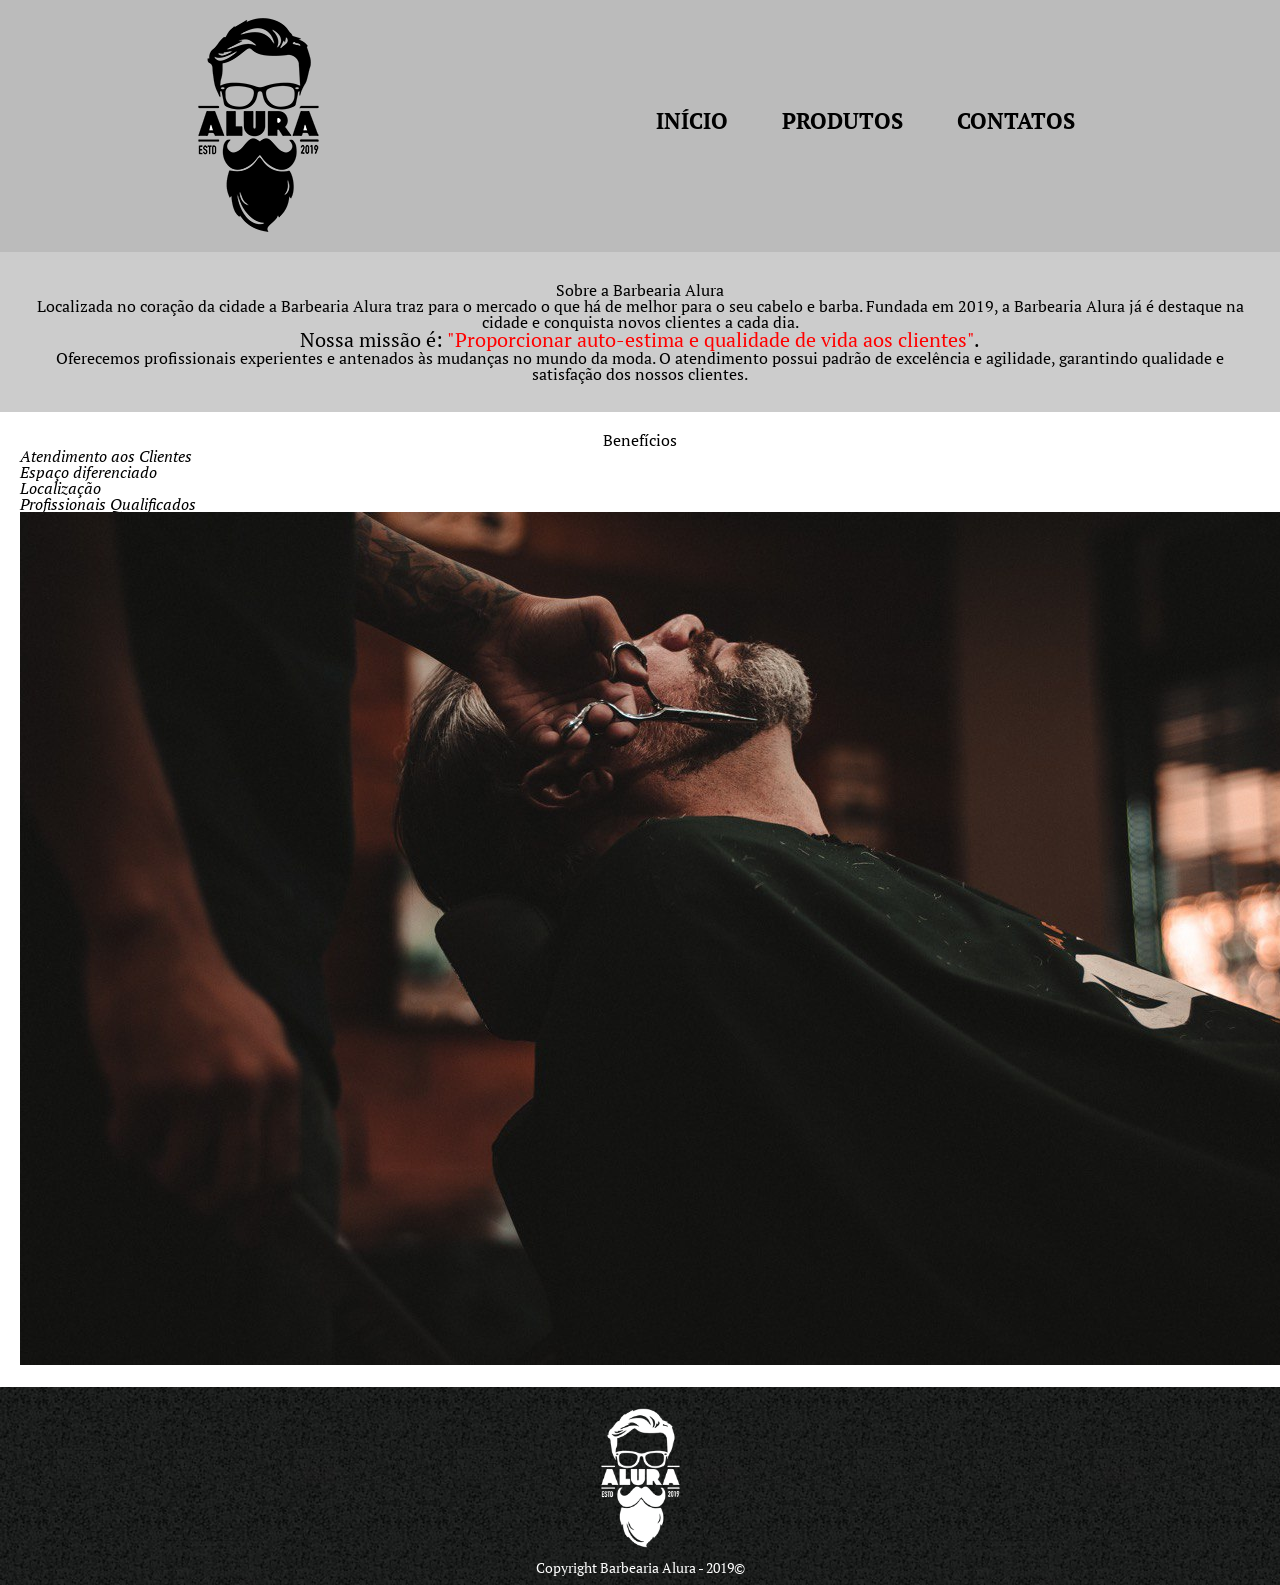
<file: index.html>
<!DOCTYPE html>
<html lang="pt-br">

    <head>
        <meta charset="UTF-8">
        <title>Barbearia Alura</title>

        <link rel="stylesheet" href="reset.css">
        <link rel="stylesheet" href="stylebarbearia.css">
        <link rel="preconnect" href="https://fonts.googleapis.com">
        <link rel="preconnect" href="https://fonts.gstatic.com" crossorigin>
        <link href="https://fonts.googleapis.com/css2?family=PT+Serif&display=swap" rel="stylesheet">

    </head>

    <body>
        <header>
            <div class="caixa">
                <h1><img src="img/logo.png"></h1>
                <nav>
                    <ul>
                        <li><a href="https://www.lucasc.tk/modelo-barbearia/index">Início</a></li>
                        <li><a href="https://www.lucasc.tk/modelo-barbearia/produtos-barbearia.html">Produtos</a></li>
                        <li><a href="https://www.lucasc.tk/modelo-barbearia/contato.html">Contatos</a></li>
                    </ul>
                </nav>
            </div>
        </header>

        <div class="principal">
            <h2 class="titulo-centralizado">Sobre a Barbearia Alura</h1>

                <p>Localizada no coração da cidade a <strong>Barbearia Alura</strong> traz para o mercado o que há de
                    melhor para o seu cabelo e barba.
                    Fundada em 2019, a Barbearia Alura já é destaque na cidade e conquista novos clientes a cada dia.
                </p>

                <p id="missao"><em>Nossa missão é: <strong>"Proporcionar auto-estima e qualidade de vida aos
                            clientes"</strong>.</em></p>

                <p>Oferecemos profissionais experientes e antenados às mudanças no mundo da moda.
                    O atendimento possui padrão de excelência e agilidade, garantindo qualidade e satisfação dos nossos
                    clientes.</p>
        </div>

        <div class="beneficios">
            <h3 class="titulo-centralizado">Benefícios</h2>

                <ul class="comositens">
                    <li class="itens">Atendimento aos Clientes </li>
                    <li class="itens">Espaço diferenciado </li>
                    <li class="itens">Localização </li>
                    <li class="itens">Profissionais Qualificados </li>
                </ul>
                <img class="imagembaixo" src="img/beneficios.jpg" class="imagembeneficios">
        </div>
        <footer>
            <img class="imagem-rodape" src="img/logo-branco.png">
            <p class="texto-rodape">Copyright Barbearia Alura - 2019&copy;</p>
        </footer>
    </body>

</html>
</file>
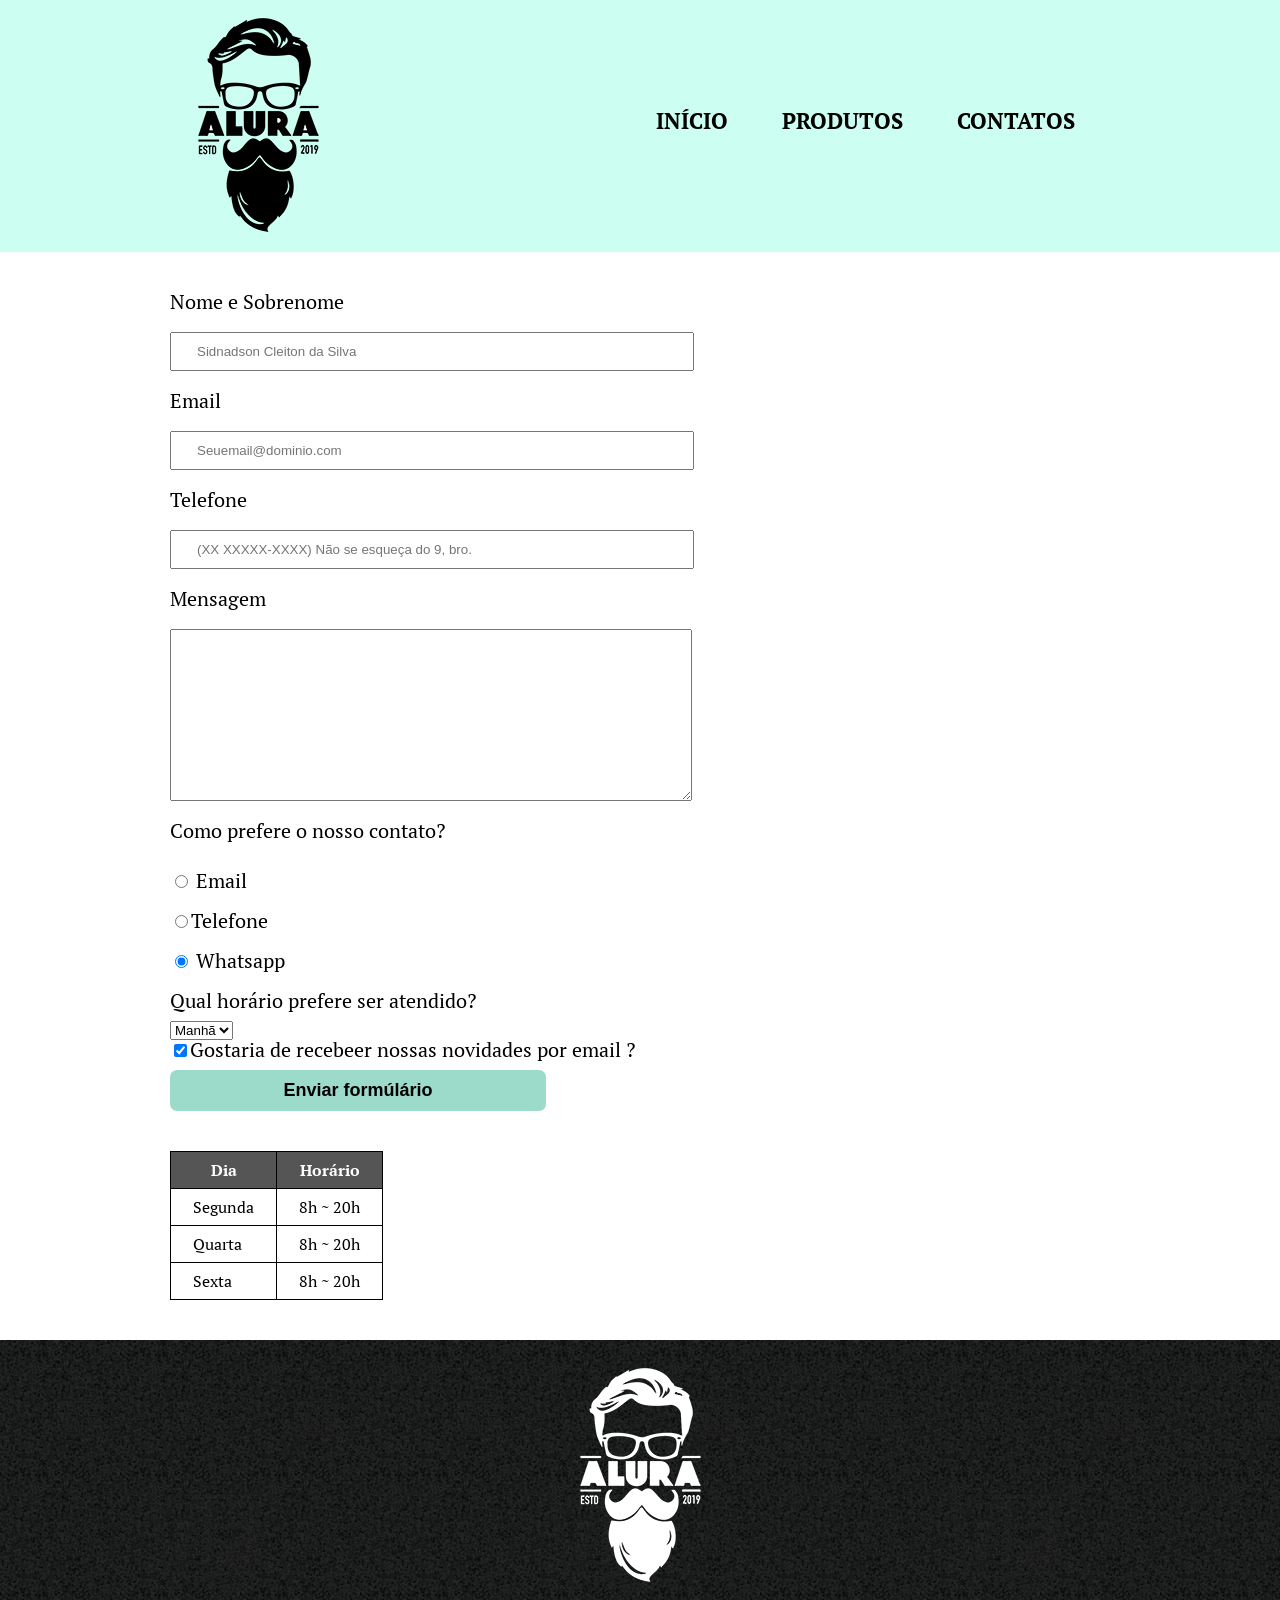
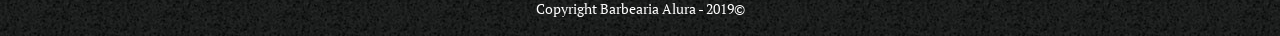
<file: contato.html>
<!DOCTYPE html>
<html>

    <head>
        <meta charset="UTF-8">
        <title>Contato - Barbearia</title>

        <link rel="stylesheet" href="reset.css">
        <link rel="stylesheet" href="contato.css">
        <link rel="preconnect" href="https://fonts.googleapis.com">
        <link rel="preconnect" href="https://fonts.gstatic.com" crossorigin>
        <link href="https://fonts.googleapis.com/css2?family=PT+Serif&display=swap" rel="stylesheet">
    </head>
    <header>
        <fieldset class="caixa">
            <h1><img src="img/logo.png" alt="Logo da Barbearia Alura"></h1>
            <nav>
                <ul>
                    <li><a href="https://www.lucasc.tk/modelo-barbearia/index">Início</a></li>
                        <li><a href="https://www.lucasc.tk/modelo-barbearia/produtos-barbearia.html">Produtos</a></li>
                        <li><a href="https://www.lucasc.tk/modelo-barbearia/contato.html">Contatos</a></li>
                </ul>
            </nav>
        </fieldset>
    </header>
    <main>
        <form>
            <label class="checkbox" for="nomesobrenome">Nome e Sobrenome </label>
            <input type="text" id="nomesobrenome" class="input-padrao" required
                placeholder="Sidnadson Cleiton da Silva">

            <label class="checkbox" for="email">Email</label>
            <input type="email" id="email" class="input-padrao" required placeholder="Seuemail@dominio.com">

            <label class="checkbox" for="telefone">Telefone</label>
            <input type="tel" id="telefone" class="input-padrao" required
                placeholder="(XX XXXXX-XXXX) Não se esqueça do 9, bro.">

            <label class="checkbox" for="mensagem">Mensagem</label>
            <textarea cols="72" rows="10" id="mensagem" class="input-padrao" required></textarea>

            <fieldset>
                <legend>Como prefere o nosso contato?</legend>
                <label class="checkbox" for="radio-email"><input type="radio" name="contato" value="email"
                        id="radio-email"> Email</label>

                <label class="checkbox" for="radio-telefone"><input type="radio" name="contato" value="telefone"
                        id="radio-telefone">Telefone</label>

                <label class="checkbox" for="radio-whatsapp"><input type="radio" name="contato" value="whatsapp"
                        id="radio-whatsapp" checked> Whatsapp</label>
            </fieldset>



            <fieldset>
                <legend>Qual horário prefere ser atendido?</legend>
                <select>
                    <option>Manhã</option>
                    <option>Tarde</option>
                    <option>Noite</option>
                </select>
            </fieldset>

            <label><input type="checkbox" checked>Gostaria de recebeer nossas novidades por email ?</label>

            <input type="submit" name="contato" value="Enviar formúlário" class="enviar">

        </form>

        <table>
            <thead>
                <tr>
                    <th>Dia</th>
                    <th>Horário</th>
                </tr>
            </thead>
            <tr>
                <td>Segunda</td>
                <td>8h ~ 20h</td>
            </tr>
            <td>Quarta</td>
            <td>8h ~ 20h</td>
            </tr>
            </tr>
            <td>Sexta</td>
            <td>8h ~ 20h</td>
            </tr>
        </table>


    </main>
    <footer>
        <img class="imagem-rodape" src="img/logo-branco.png" alt="Logo da Barbearia Alura">
        <legend class="texto-rodape">Copyright Barbearia Alura - 2019&copy;</legend>
    </footer>



</html>
</file>
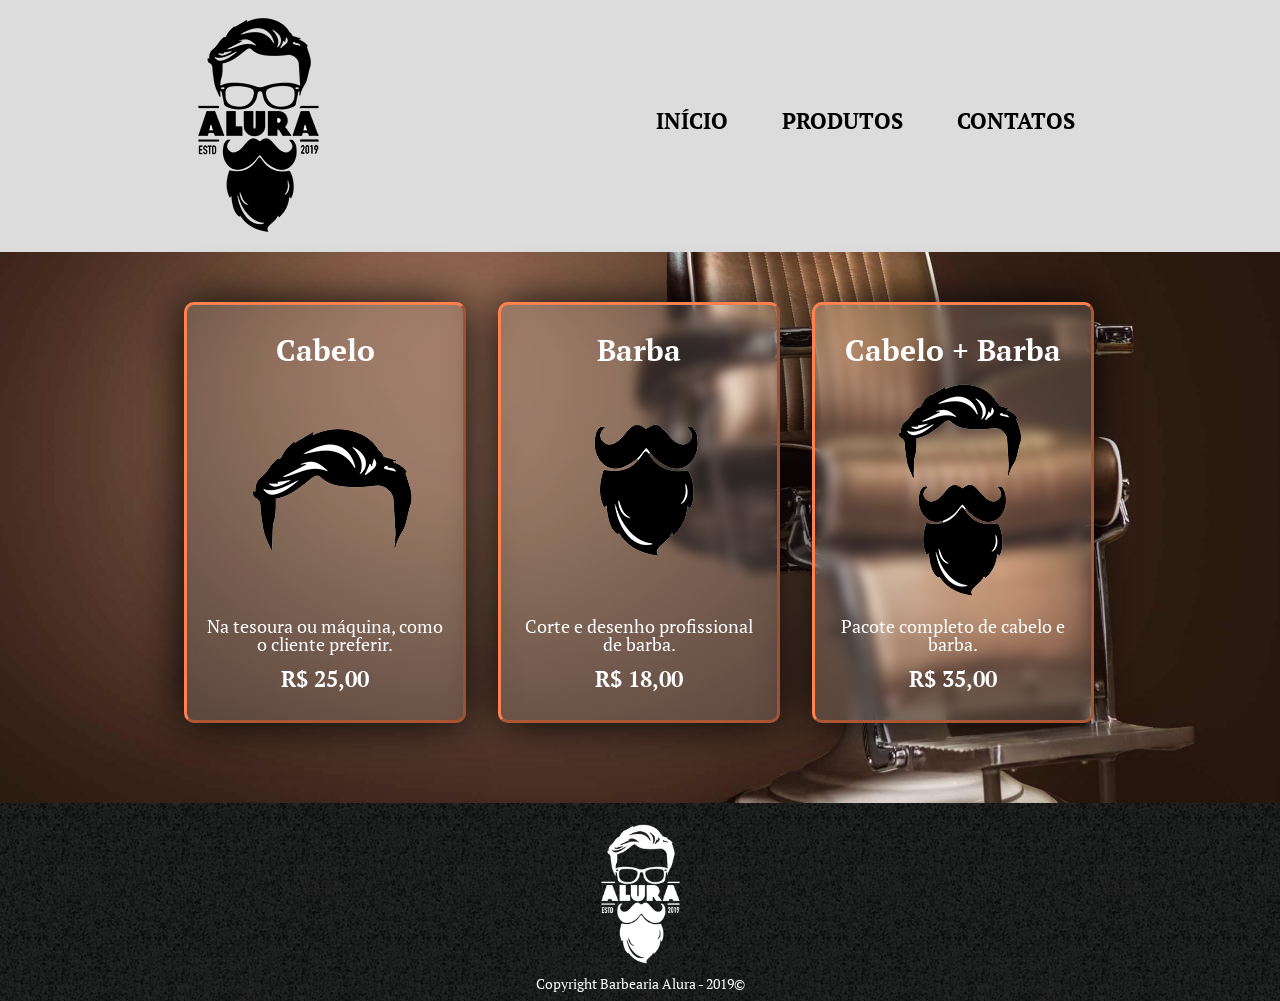
<file: produtos-barbearia.html>
<!DOCTYPE html>
<html>

    <head>
        <meta charset="UTF-8">
        <title>Produtos - Barbearia</title>

        <link rel="stylesheet" href="reset.css">
        <link rel="stylesheet" href="produtosbarbearia.css">
        <link rel="preconnect" href="https://fonts.googleapis.com">
        <link rel="preconnect" href="https://fonts.gstatic.com" crossorigin>
        <link href="https://fonts.googleapis.com/css2?family=PT+Serif&display=swap" rel="stylesheet">

    </head>

    <body>
        <header>
            <div class="caixa">
                <h1><img src="img/logo.png"></h1>
                <nav>
                    <ul>
                        <li><a href="https://www.lucasc.tk/modelo-barbearia/index">Início</a></li>
                        <li><a href="https://www.lucasc.tk/modelo-barbearia/produtos-barbearia.html">Produtos</a></li>
                        <li><a href="https://www.lucasc.tk/modelo-barbearia/contato.html">Contatos</a></li>
                    </ul>
                </nav>
            </div>
        </header>

        <main>
            <ul class="produtos">
                <li>
                    <h2>Cabelo</h2>
                    <img src="img/cabelo.png">
                    <p class="produto-descricao">Na tesoura ou máquina, como o cliente preferir.</p>
                    <p class="produto-preco">R$ 25,00</p>
                </li>
                <li>
                    <h2>Barba</h2>
                    <img src="img/barba.png">
                    <p class="produto-descricao">Corte e desenho profissional de barba.</p>
                    <p class="produto-preco">R$ 18,00</p>
                </li>
                <li>
                    <h2>Cabelo + Barba</h2>
                    <img src="img/cabelo+barba.png">
                    <p class="produto-descricao">Pacote completo de cabelo e barba.</p>
                    <p class="produto-preco">R$ 35,00</p>
                </li>
            </ul>
        </main>
        <footer>
            <img class="imagem-rodape" src="img/logo-branco.png">
            <p class="texto-rodape">Copyright Barbearia Alura - 2019&copy;</p>
        </footer>
    </body>

</html>
</file>
<file: stylebarbearia.css>
html {
    font-family: 'PT Serif', Arial, Helvetica, sans-serif;
}
header {
    background: #bbbbbb;
}

.caixa {
    margin: 0 auto;
    position: relative;
    width: 940px;
}

.principal {
    background: #cccccc;
    padding: 30px;
}

.titulo-centralizado {
    text-align: center;
}

p {
    text-align: center;
}

#missao {
    font-size: 20px;
}

em strong {
    color: #FF0000;
}

.itens {
    font-style: italic;
    
}

.beneficios {
    background: #ffffff;
    padding: 20px;
}

.imagembeneficios {
    width: 50%;
}

footer {
    background:url(img/bg.jpg);
    text-align: center;
    padding: 10px 0;
}

.imagem-rodape {
    width: 115px;
}

.texto-rodape {
    color: white;
    font-size: 14px;
}

nav {
    position: absolute;
    top: 110px;
    right: 35px;
}

nav li {
    display: inline;
    margin: 0 0 0 50px;
}

nav a {
    text-transform: uppercase;
    color: black;
    font-weight: bold;
    font-size: 22px;
    text-decoration: none;
}

nav a:hover {
    color: white;
}

.comositens {
    display: inline-block;
    vertical-align: top;
    width: 20%;
    margin-right: 15%;
}
</file>
<file: contato.css>
body {
    font-family: 'PT Serif', Arial, Helvetica, sans-serif;
}

header {
    background: #fff;
    width: 100%
}

.caixa {
    margin: 0 auto;
    position: relative;
    width: 940px;
}

header {
    background: #ccfff1;
    width: 100%
}

.caixa {
    margin: 0 auto;
    position: relative;
    width: 940px;
}

nav {
    position: absolute;
    top: 110px;
    right: 35px;
}

nav li {
    display: inline;
    margin: 0 0 0 50px;
}

nav a {
    text-transform: uppercase;
    color: black;
    font-weight: bold;
    font-size: 22px;
    text-decoration: none;
    transition: 0.5s color;
}

nav a:hover {
    color: rgb(131, 131, 131);
}

main {
    width: 940px;
    margin: 0 auto;
}


/* Formulário */

form {
    margin: 40px 0;
}

form label,
p,
legend {
    display: block;
    font-size: 20px;
    margin: 0 0 10px;
}

.input-padrao {
    display: block;
    margin: 0 0 20px;
    padding: 10px 25px;
    width: 50%;
}

.checkbox {
    margin: 20px 0;
}

.enviar {
    width: 40%;
    padding: 10px 0;
    background: #9cdbca;
    color: black;
    font-weight: bold;
    font-size: 18px;
    border: none;
    border-radius: 7px;
    cursor: pointer;
    transition: 5s color;
    transition: 2s background;
    transition: 1s all;
}

.enviar:hover {
    color: white;
    background: darkblue;
    transform: scale(1.1);
}

table {
    margin: 20px 0 40px;
}

thead {
    background: #555;
    color: white;
    font-weight: bold;
}

td,
th {
    border: 1px solid #000;
    padding: 10px 22px;
}


/* O Formulário termina aqui */

footer {
    background: url(img/bg.jpg);
    text-align: center;
    padding: 10px 0;
}

.texto-rodape {
    color: white;
    font-size: 14px;
}
</file>
<file: produtosbarbearia.css>
html {
    font-family: 'PT Serif', Arial, Helvetica, sans-serif;
}
head {
    font-family: 'Bonheur Royale';
}

header {
    background: #dcdcdc;
    
    
}

.caixa {
    margin: 0 auto;
    position: relative;
    width: 940px;
}

nav {
    position: absolute;
    top: 110px;
    right: 35px;
    
}

nav li {
    display:inline;
    margin: 0 0 0 50px;
}

nav a {
    text-transform: uppercase;
    color: black;
    font-weight: bold;
    font-size: 22px;
    text-decoration: none;
}

nav a:hover {
    color: white;
    transition: 0.1s all;
}

.produtos {
    width: 940px;
    margin: 0 auto;
    padding: 50px 0;
    
}

.produtos li {
    display: inline-block;
    text-align: center;
    width: 30%;
    vertical-align: top;
    margin: 0 1.5%;
    padding: 30px 20px;
    box-sizing: border-box;
    border: rgb(255, 129, 80);
    border-style: outset;
    border-radius: 10px;
    background-color: #aaaaaa31;
    backdrop-filter: blur(6px);
    box-shadow: 0 0 3em #000;
    transition: 0.75s all;
}

.produto-descricao {
    font-size: 18px;
    font-weight: none;
    padding-bottom: 15px;
    color: white;
    
}

.produto-preco{
    font-size: 22px;
    font-weight: bold;
    color: white;
}

.produtos h2 {
    font-size: 30px;
    font-weight: bold;
    color: white;
    transition: 0.75s all;
    
}

.produtos li:hover {
    border-color: #a9a9a991;
    background-color:#a9a9a959 ;
    transform: scale(1.01);
    transition-duration: 0.75s;
    
    
    
}

.produtos li:hover h2 {
    font-size: 35px;
}

.produtos li:active {
    transition: none;
;
}

footer {
    
    background:url(img/bg.jpg);
    text-align: center;
    padding: 10px 0;
    
}

.imagem-rodape {
    width: 115px;
}

.texto-rodape {
    color: white;
    font-size: 14px;
}

main {
    background: url(img/fundobarbearia5.jpg) center center no-repeat fixed;
    background-size: cover;
    background-position: right 1% bottom 105%;
    padding: 0 0 30px 0;
}
</file>
